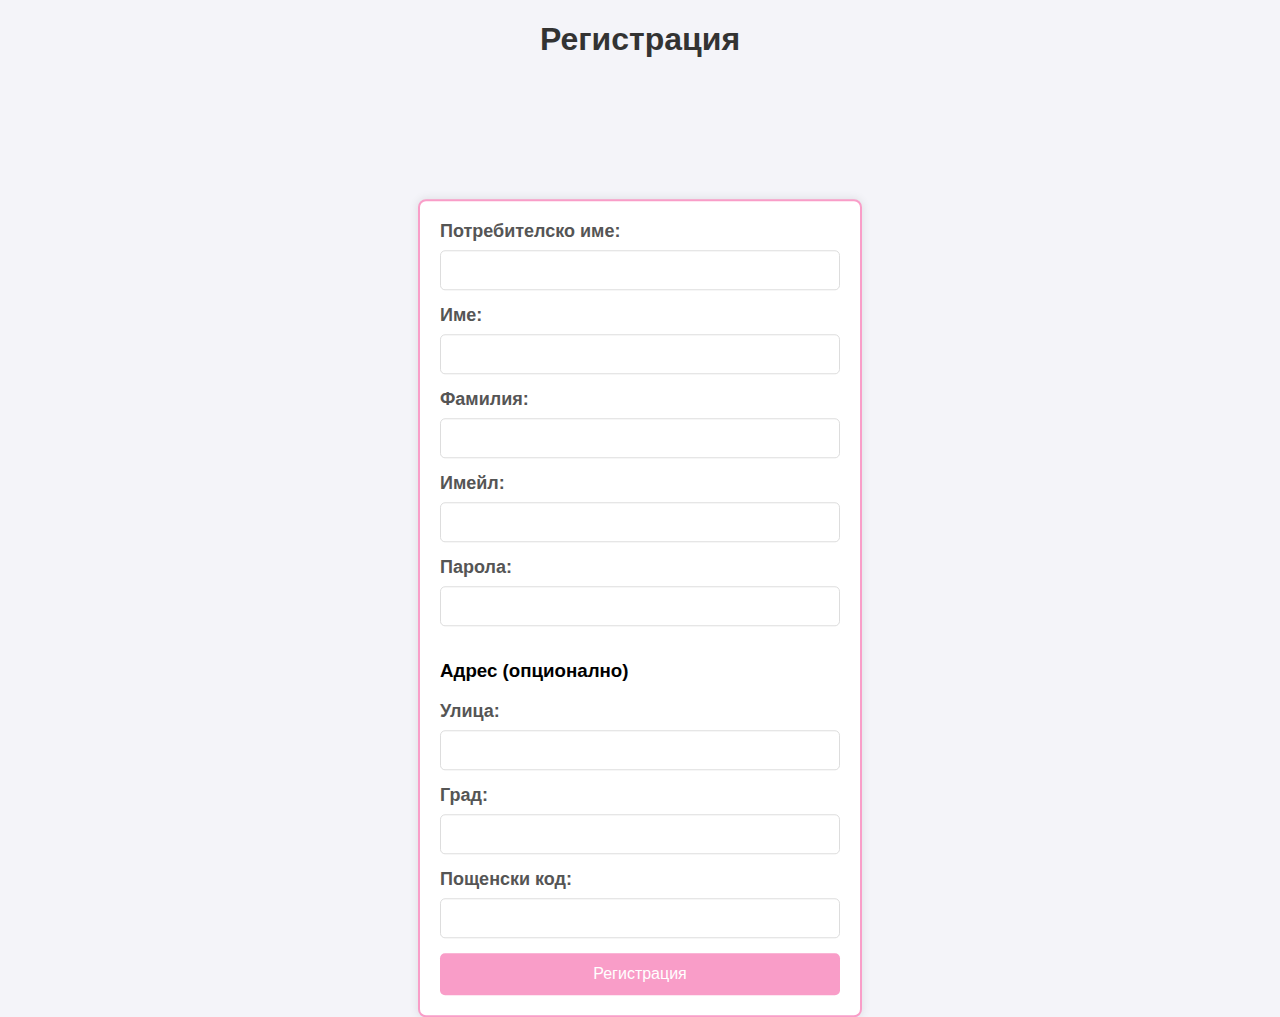
<file: HW3/index.html>
<!DOCTYPE html>
<html lang="bg">
<head>
  <meta charset="UTF-8">
  <meta name="viewport" content="width=device-width, initial-scale=1.0">
  <title>Регистрация</title>
  <link rel="stylesheet" href="styles.css">
</head>
<body>

  <div class="register-header">
    <h1>Регистрация</h1>
  </div>

  <form id="registration-form">
    <label for="username">Потребителско име:</label>
    <input type="text" id="username" required>
    <div id="username-error" class="error"></div>

    <label for="name">Име:</label>
    <input type="text" id="name" required>
    <div id="name-error" class="error"></div>

    <label for="family-name">Фамилия:</label>
    <input type="text" id="family-name" required>
    <div id="family-name-error" class="error"></div>

    <label for="email">Имейл:</label>
    <input type="email" id="email" required>
    <div id="email-error" class="error"></div>

    <label for="password">Парола:</label>
    <input type="password" id="password" required>
    <div id="password-error" class="error"></div>

    <h3>Адрес (опционално)</h3>

    <label for="street">Улица:</label>
    <input type="text" id="street">

    <label for="city">Град:</label>
    <input type="text" id="city">

    <label for="postal-code">Пощенски код:</label>
    <input type="text" id="postal-code">
    <div id="postal-code-error" class="error"></div>

    <button type="submit" id="register-btn">Регистрация</button>
  </form>

  <div id="success"></div>

  <script src="registration.js"></script>
</body>
</html>
</file>
<file: HW3/styles.css>
body {
    font-family: Arial, sans-serif;
    background-color: #f4f4f9;
    margin: 0;
    padding: 0;
    height: 100vh; 
  }
  
  h1 {
    color: #333;
    margin-bottom: 20px;
    text-align: center; 
  }
  
  form {
    background-color: #fff;
    padding: 20px;
    border-radius: 8px;
    box-shadow: 0 0 10px rgba(0, 0, 0, 0.1);
    width: 100%;
    max-width: 400px; 
    border: 2px solid rgb(249, 157, 200);
    margin: 0 auto;
    position: relative;
    top: 50%; 
    transform: translateY(-50%); 
    margin-top: 100px; 
  }
  
  label {
    display: block;
    margin-bottom: 8px;
    font-size: 18px;
    font-weight: bold;
    color: #555;
  }
  
  input {
    width: 100%;
    padding: 10px;
    margin-bottom: 15px;
    border: 1px solid #ddd;
    border-radius: 5px;
    font-size: 16px;
    box-sizing: border-box; 
  }
  
  button {
    width: 100%;
    padding: 12px;
    background-color: rgb(249, 157, 200);
    color: #fff;
    border: none;
    border-radius: 5px;
    font-size: 16px;
    cursor: pointer;
  }
  
  button:hover {
    background-color: rgb(255, 71, 157);
    color: #fff;
  }
  
  .error {
    color: red;
    font-size: 12px;
  }
  
  #success {
    color: green;
    font-size: 16px;
    margin-top: 20px;
    font-weight: bold;
  }
</file>
